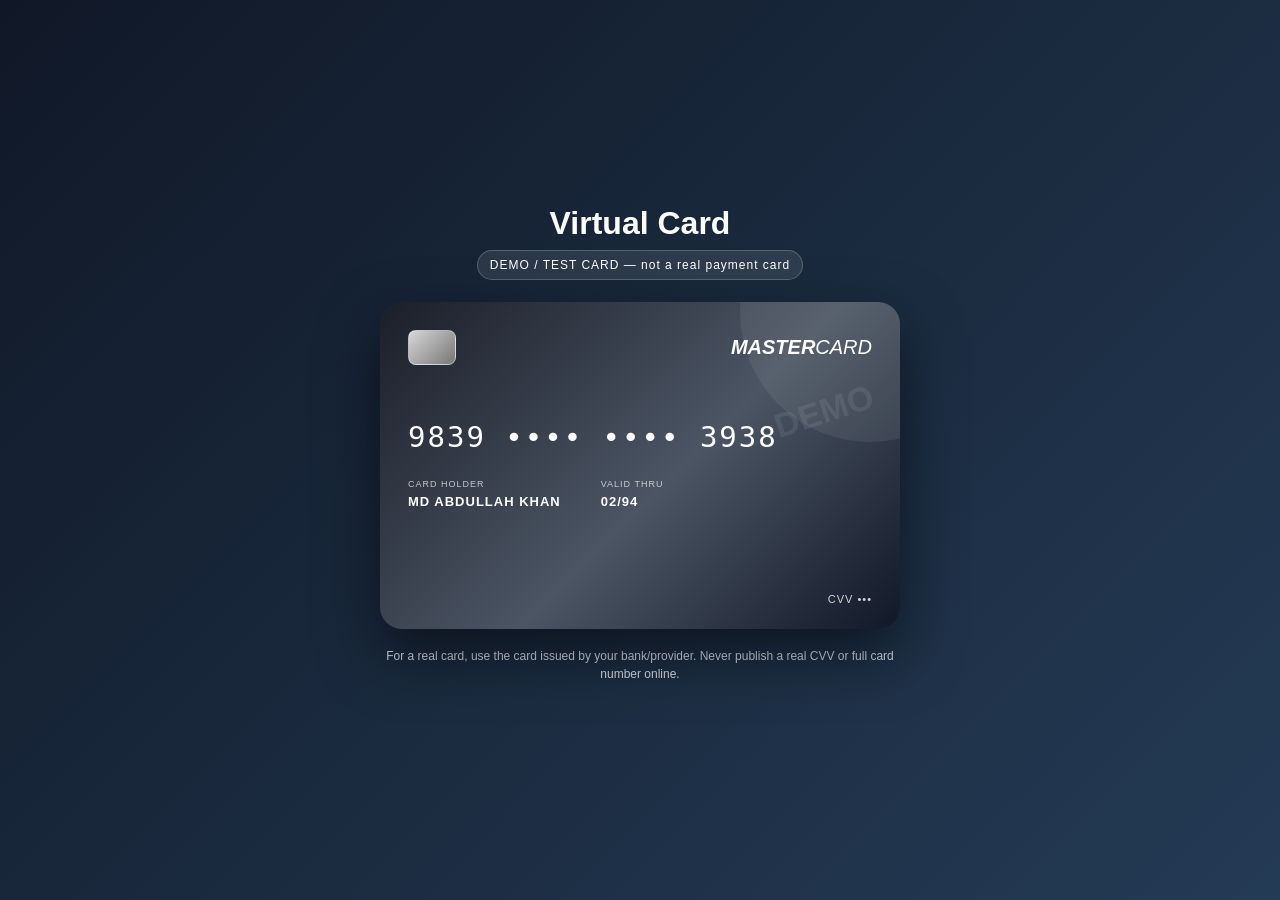
<file: index.html>
<!doctype html>
<html lang="bn">
<head>
  <meta charset="utf-8">
  <meta name="viewport" content="width=device-width, initial-scale=1">
  <title>Virtual Card Demo</title>
  <link rel="stylesheet" href="style.css">
</head>
<body>
  <main class="wrap">
    <h1>Virtual Card</h1>
    <p class="notice">DEMO / TEST CARD — not a real payment card</p>

    <section class="card" aria-label="Demo virtual card">
      <div class="top">
        <span class="chip"></span>
        <span class="brand">MASTER<span>CARD</span></span>
      </div>

      <div class="number">9839 •••• •••• 3938</div>

      <div class="details">
        <div>
          <small>CARD HOLDER</small>
          <strong>MD ABDULLAH KHAN</strong>
        </div>
        <div>
          <small>VALID THRU</small>
          <strong>02/94</strong>
        </div>
      </div>
      <div class="demo-cvv">CVV •••</div>
      <div class="watermark">DEMO</div>
    </section>

    <p class="safe">For a real card, use the card issued by your bank/provider. Never publish a real CVV or full card number online.</p>
  </main>
</body>
</html>
</file>
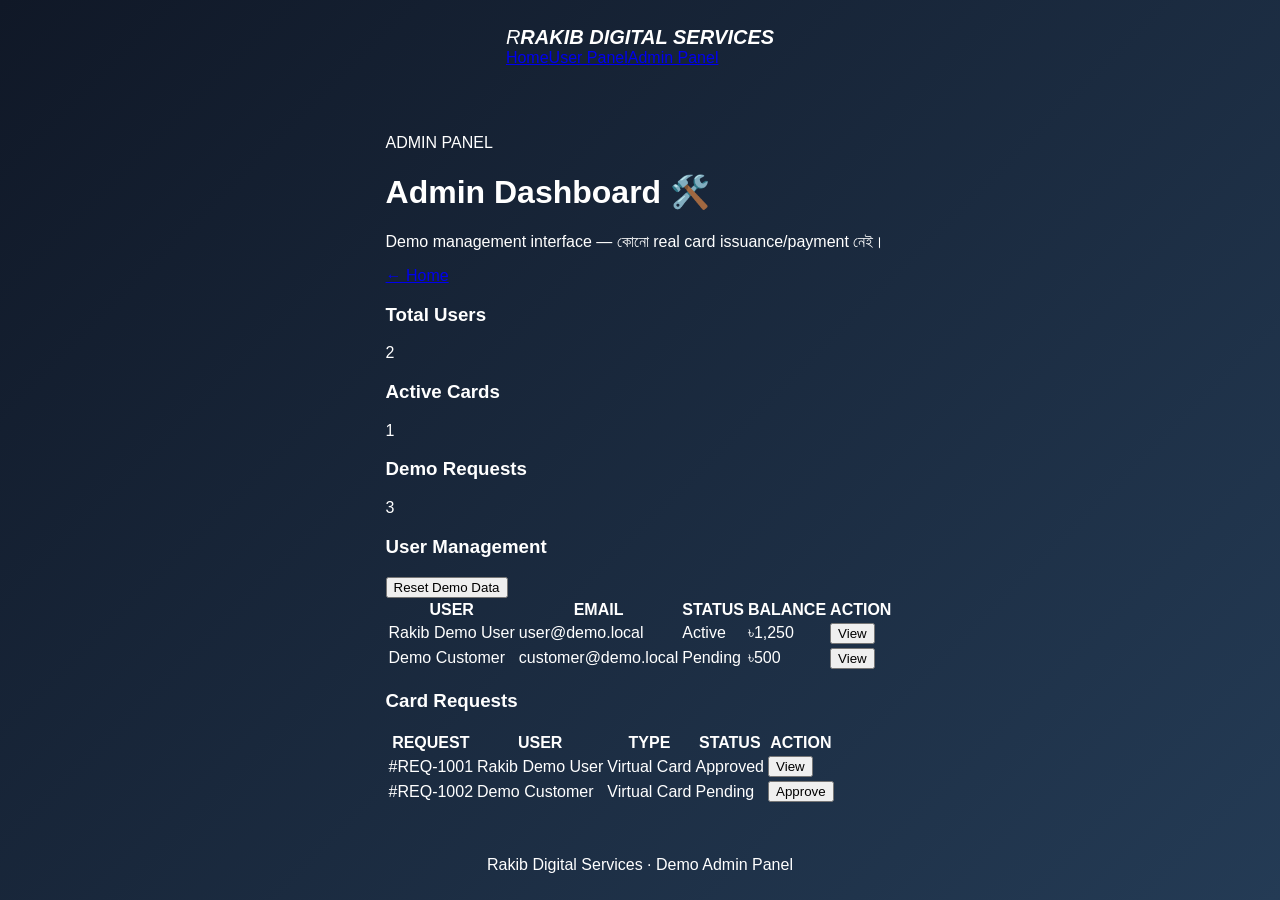
<file: admin.html>
<!doctype html>
<html lang="bn"><head><meta charset="utf-8"><meta name="viewport" content="width=device-width,initial-scale=1"><title>Admin Panel — Rakib Digital</title><link rel="stylesheet" href="style.css"></head>
<body><header class="topbar"><div class="brand"><span class="brand-mark">R</span>RAKIB DIGITAL SERVICES</div><nav><a href="index.html">Home</a><a href="user.html">User Panel</a><a href="admin.html">Admin Panel</a></nav></header>
<main class="panel"><div class="panel-head"><div><p class="eyebrow">ADMIN PANEL</p><h1>Admin Dashboard 🛠️</h1><p class="muted">Demo management interface — কোনো real card issuance/payment নেই।</p></div><a class="back" href="index.html">← Home</a></div>
<div class="grid"><div class="box"><h3>Total Users</h3><div class="balance" id="totalUsers">0</div></div><div class="box"><h3>Active Cards</h3><div class="balance" id="activeCards">0</div></div><div class="box"><h3>Demo Requests</h3><div class="balance">3</div></div></div>
<div class="box" style="margin-top:18px"><div class="panel-head"><h3>User Management</h3><button class="btn ghost small" onclick="resetDemo()">Reset Demo Data</button></div><div class="table-wrap"><table class="table"><thead><tr><th>USER</th><th>EMAIL</th><th>STATUS</th><th>BALANCE</th><th>ACTION</th></tr></thead><tbody id="users"></tbody></table></div></div>
<div class="box" style="margin-top:18px"><h3>Card Requests</h3><div class="table-wrap"><table class="table"><tr><th>REQUEST</th><th>USER</th><th>TYPE</th><th>STATUS</th><th>ACTION</th></tr><tr><td>#REQ-1001</td><td>Rakib Demo User</td><td>Virtual Card</td><td><span class="pill">Approved</span></td><td><button class="btn ghost small" onclick="alert('Demo only')">View</button></td></tr><tr><td>#REQ-1002</td><td>Demo Customer</td><td>Virtual Card</td><td><span class="pill danger">Pending</span></td><td><button class="btn primary small" onclick="alert('Demo only: request approved')">Approve</button></td></tr></table></div></div>
</main><footer>Rakib Digital Services · Demo Admin Panel</footer>
<script src="app.js"></script><script>
function render(){
 const users=getUsers();
 document.getElementById("totalUsers").textContent=users.length;
 document.getElementById("activeCards").textContent=users.filter(u=>u.status==="Active").length;
 document.getElementById("users").innerHTML=users.map(u=>`<tr><td>${u.name}</td><td>${u.email}</td><td><span class="pill ${u.status!=="Active"?"danger":""}">${u.status}</span></td><td>${money(u.balance)}</td><td><button class="btn ghost small" onclick="alert('Demo user: ${u.name}')">View</button></td></tr>`).join("");
}
render();
</script></body></html>
</file>
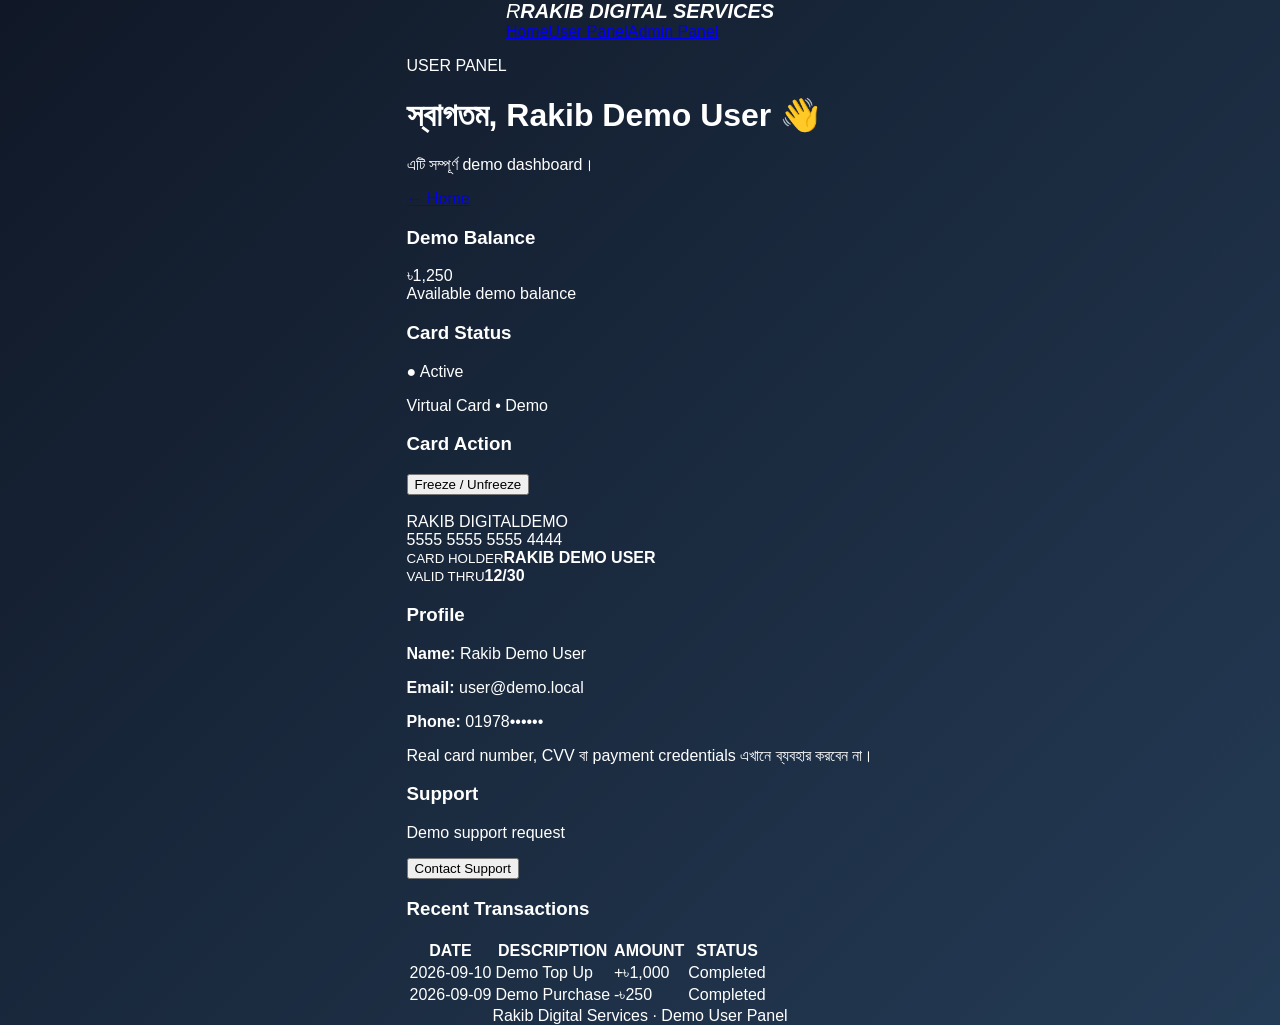
<file: user.html>
<!doctype html>
<html lang="bn"><head><meta charset="utf-8"><meta name="viewport" content="width=device-width,initial-scale=1"><title>User Panel — Rakib Digital</title><link rel="stylesheet" href="style.css"></head>
<body><header class="topbar"><div class="brand"><span class="brand-mark">R</span>RAKIB DIGITAL SERVICES</div><nav><a href="index.html">Home</a><a href="user.html">User Panel</a><a href="admin.html">Admin Panel</a></nav></header>
<main class="panel"><div class="panel-head"><div><p class="eyebrow">USER PANEL</p><h1>স্বাগতম, Rakib Demo User 👋</h1><p class="muted">এটি সম্পূর্ণ demo dashboard।</p></div><a class="back" href="index.html">← Home</a></div>
<div class="grid"><div class="box"><h3>Demo Balance</h3><div class="balance">৳1,250</div><span class="muted">Available demo balance</span></div><div class="box"><h3>Card Status</h3><span class="pill">● Active</span><p class="muted">Virtual Card • Demo</p></div><div class="box"><h3>Card Action</h3><button class="btn primary small" onclick="alert('Demo only: card freeze/unfreeze simulated.')">Freeze / Unfreeze</button></div></div>
<div class="grid" style="margin-top:18px"><div class="mini-card"><div class="card-top"><span>RAKIB DIGITAL</span><span>DEMO</span></div><div class="card-number">5555 5555 5555 4444</div><div class="card-bottom"><div><small>CARD HOLDER</small><strong>RAKIB DEMO USER</strong></div><div><small>VALID THRU</small><strong>12/30</strong></div></div></div>
<div class="box"><h3>Profile</h3><p><b>Name:</b> Rakib Demo User</p><p><b>Email:</b> user@demo.local</p><p><b>Phone:</b> 01978••••••</p><p class="muted">Real card number, CVV বা payment credentials এখানে ব্যবহার করবেন না।</p></div><div class="box"><h3>Support</h3><p class="muted">Demo support request</p><button class="btn ghost small" onclick="alert('Demo support request submitted.')">Contact Support</button></div></div>
<div class="box" style="margin-top:18px"><h3>Recent Transactions</h3><div class="table-wrap"><table class="table"><tr><th>DATE</th><th>DESCRIPTION</th><th>AMOUNT</th><th>STATUS</th></tr><tr><td>2026-09-10</td><td>Demo Top Up</td><td>+৳1,000</td><td><span class="pill">Completed</span></td></tr><tr><td>2026-09-09</td><td>Demo Purchase</td><td>-৳250</td><td><span class="pill">Completed</span></td></tr></table></div></div></main>
<footer>Rakib Digital Services · Demo User Panel</footer></body></html>
</file>
<file: style.css>
*{box-sizing:border-box}body{margin:0;min-height:100vh;display:grid;place-items:center;background:linear-gradient(135deg,#101827,#243b55);font-family:Arial,sans-serif;color:#fff}.wrap{width:min(92%,520px);text-align:center}.wrap h1{margin:0 0 8px;font-size:32px}.notice{display:inline-block;margin:0 0 22px;padding:7px 12px;border-radius:999px;background:#ffffff18;border:1px solid #ffffff35;font-size:12px;letter-spacing:1px}.card{position:relative;overflow:hidden;width:100%;aspect-ratio:1.586;border-radius:22px;padding:28px;background:linear-gradient(135deg,#1b1f2a,#4b5563 55%,#111827);box-shadow:0 25px 60px #0008;text-align:left}.card:before{content:"";position:absolute;width:260px;height:260px;border-radius:50%;right:-100px;top:-120px;background:#ffffff12}.top{display:flex;align-items:center;justify-content:space-between}.chip{width:48px;height:35px;border-radius:8px;background:linear-gradient(135deg,#d7d7d7,#777);border:1px solid #ffffff66}.brand{font-weight:800;font-style:italic;font-size:20px}.brand span{font-weight:400}.number{margin-top:55px;font-size:clamp(20px,5vw,29px);letter-spacing:2px;font-family:monospace}.details{display:flex;gap:40px;margin-top:25px}.details div{display:flex;flex-direction:column;gap:5px}.details small{font-size:9px;opacity:.7;letter-spacing:1px}.details strong{font-size:13px;letter-spacing:1px}.demo-cvv{position:absolute;right:28px;bottom:24px;font-size:11px;letter-spacing:1px;opacity:.8}.watermark{position:absolute;right:25px;top:90px;font-size:34px;font-weight:900;opacity:.08;transform:rotate(-18deg)}.safe{font-size:12px;line-height:1.5;color:#d7dee8;margin-top:18px}
</file>
